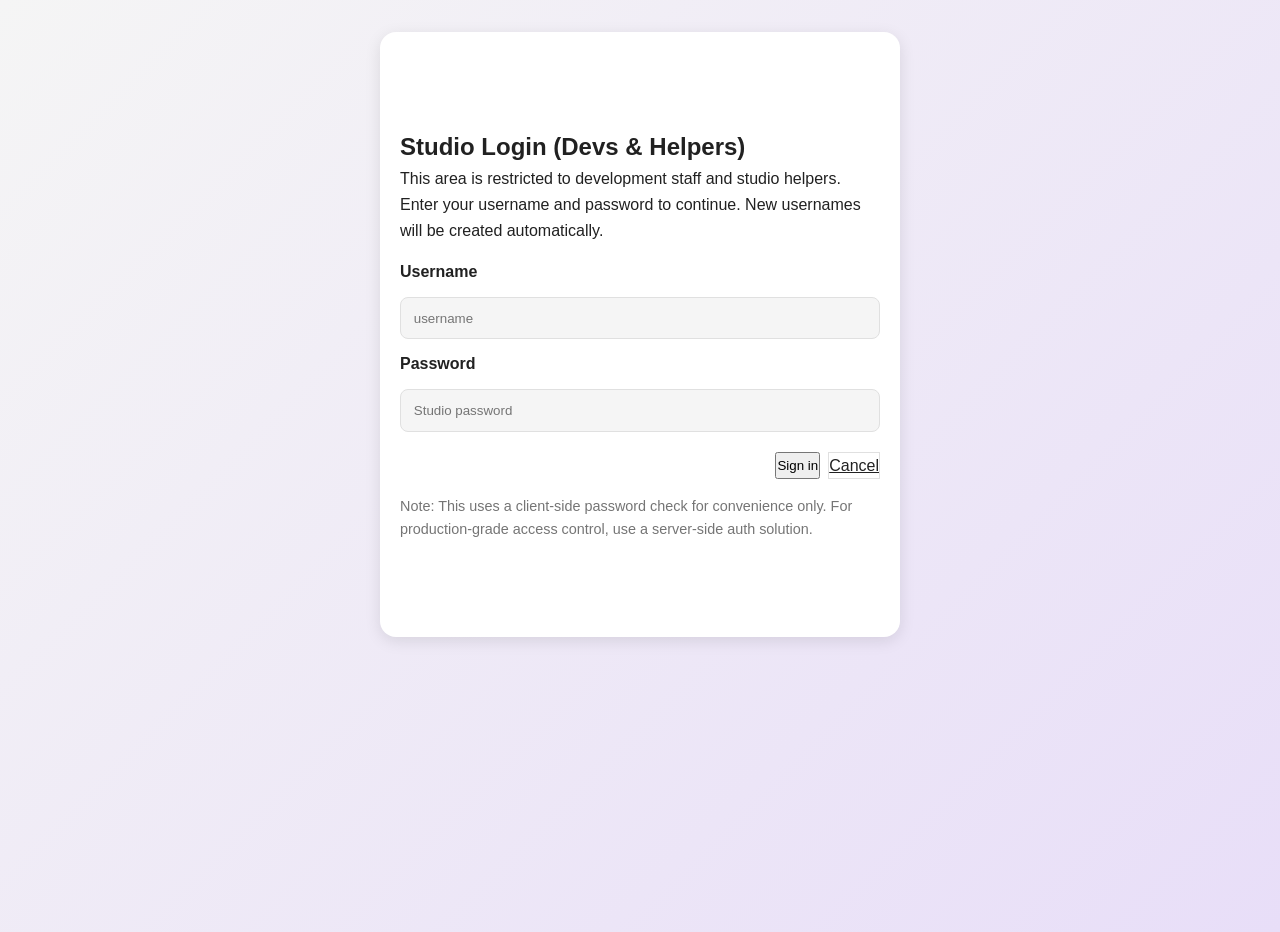
<file: studio-dashboard.html>
<!DOCTYPE html>
<html lang="en">
<head>
  <meta charset="utf-8">
  <meta name="viewport" content="width=device-width,initial-scale=1">
  <title>Studio Dashboard — VisionVT</title>
  <link rel="stylesheet" href="styles.css">
</head>
<body>
  <script src="studio-auth.js"></script>
  <script>window.studioAuth.protect();</script>

  <header style="padding:1rem 20px; background:linear-gradient(135deg, var(--primary-container) 0%, var(--surface) 100%); border-bottom:1px solid var(--outline);">
    <div class="container" style="display:flex; justify-content:space-between; align-items:center;">
      <div style="display:flex; align-items:center; gap:12px;">
        <img src="logo.png" alt="logo" style="width:44px; height:auto;">
        <strong>Studio Dashboard</strong>
      </div>
      <div>
        <button onclick="window.studioAuth.logout()" class="submit-button">Sign out</button>
      </div>
    </div>
  </header>

  <main class="container" style="padding:2rem 20px; background: var(--surface-variant); min-height: calc(100vh - 80px);">
    <h2>Welcome, Studio Team</h2>
    <p style="color:var(--light-text);">This is a protected area for developers and approved studio helpers. Add tools and links here.</p>

    <section style="margin-top:1.5rem; display:grid; gap:1rem;">
      <div class="game-card" style="padding:1rem; background: var(--primary-container); border-color: var(--highlight-color);">
        <h3>Passkey Management</h3>
        <p style="color:var(--light-text); margin-bottom:0.5rem;">Manage your passkey for passwordless sign-in.</p>
        <div id="passkey-status" style="margin-bottom:0.5rem;"></div>
        <button id="passkey-add" class="submit-button" style="margin-right:0.5rem;">Add Passkey</button>
        <button id="passkey-remove" class="submit-button" style="background:transparent; border:1px solid var(--accent-color); color:var(--text-color);">Remove Passkey</button>
      </div>
      <a class="game-card" href="studio-users.html" style="display:block; padding:1rem;">View All Users</a>
      <a class="game-card" href="#" style="display:block; padding:1rem;">Tool 1 (placeholder)</a>
      <a class="game-card" href="#" style="display:block; padding:1rem;">Tool 2 (placeholder)</a>
    </section>
  </main>

  <!-- 2FA setup modal -->
  <div id="twofa-modal" class="twofa-modal" aria-hidden="true">
    <div class="twofa-overlay" data-action="close"></div>
    <div class="twofa-box" role="dialog" aria-modal="true" aria-labelledby="twofa-title">
      <h3 id="twofa-title">Enable 2FA for your Studio account</h3>
      <p id="twofa-desc">We strongly recommend enabling two-factor authentication (TOTP) with an authenticator app (Google Authenticator, Microsoft Authenticator, etc.).</p>

      <div id="twofa-setup" style="display:none;">
        <p>Enter the key below manually in your authenticator app.</p>
        <p id="twofa-qr">QR code not supported.</p>
        <div><strong>Key:</strong> <span id="twofa-key" style="font-family:monospace"></span></div>
        <label style="margin-top:0.75rem; font-weight:600">Enter code from app</label>
        <input id="twofa-code" type="text" maxlength="6" placeholder="123456" style="padding:0.6rem; border-radius:8px; border:1px solid var(--accent-color); background:var(--secondary-color); color:var(--text-color);">
        <div style="display:flex; gap:0.5rem; justify-content:flex-end; margin-top:0.75rem;">
          <button id="twofa-verify" class="submit-button">Enable 2FA</button>
          <button id="twofa-cancel" class="submit-button" style="background:transparent; border:1px solid var(--accent-color); color:var(--text-color);">Cancel</button>
        </div>
        <div id="twofa-msg" style="margin-top:0.5rem; display:none; font-weight:600; color:var(--highlight-color);"></div>
      </div>

      <div id="twofa-prompt" style="margin-top:0.5rem;">
        <p>You can skip enabling 2FA for today, but your account will be less secure.</p>
        <label style="display:flex; gap:0.5rem; align-items:center; margin-top:0.5rem;"><input id="twofa-agree" type="checkbox"> I agree my account won't be secure if I skip enabling 2FA.</label>
        <div style="display:flex; gap:0.5rem; justify-content:flex-end; margin-top:0.75rem;">
          <button id="twofa-enable-start" class="submit-button">Set up 2FA</button>
          <button id="twofa-skip" class="submit-button" style="background:transparent; border:1px solid var(--accent-color); color:var(--text-color);" disabled>Skip for today</button>
        </div>
      </div>
    </div>
  </div>

  <script>
    // 2FA modal logic
    (function(){
      const modal = document.getElementById('twofa-modal');
      const overlay = modal.querySelector('.twofa-overlay');
      const setup = document.getElementById('twofa-setup');
      const prompt = document.getElementById('twofa-prompt');
      const keyEl = document.getElementById('twofa-key');
      const qrEl = document.getElementById('twofa-qr');
      const codeEl = document.getElementById('twofa-code');
      const verifyBtn = document.getElementById('twofa-verify');
      const startBtn = document.getElementById('twofa-enable-start');
      const skipBtn = document.getElementById('twofa-skip');
      const agree = document.getElementById('twofa-agree');
      const msg = document.getElementById('twofa-msg');

      function showModal() { modal.setAttribute('aria-hidden','false'); }
      function hideModal() { modal.setAttribute('aria-hidden','true'); }

      overlay.addEventListener('click', () => { /* don't close by clicking overlay to force decision */ });

      agree.addEventListener('change', () => {
        skipBtn.disabled = !agree.checked;
      });

      startBtn.addEventListener('click', async () => {
        // begin setup: generate secret and show key
        const secret = window.studioAuth.generateSecretBase32();
        keyEl.textContent = secret;
        prompt.style.display = 'none';
        setup.style.display = 'block';
        msg.style.display = 'none';
        // store temp secret until verified
        sessionStorage.setItem('studio_2fa_temp_secret', secret);
      });

      verifyBtn.addEventListener('click', async () => {
        const code = codeEl.value.trim();
        const secret = sessionStorage.getItem('studio_2fa_temp_secret');
        if (!secret) return;
        msg.style.display = 'none';
        const ok = await window.studioAuth.verifyTOTP(secret, code);
        if (ok) {
          window.studioAuth.enable2FA(secret);
          sessionStorage.removeItem('studio_2fa_temp_secret');
          window.studioAuth.mark2FAPromptShownToday();
          hideModal();
          alert('2FA enabled for your account.');
        } else {
          msg.textContent = 'Code incorrect — try again';
          msg.style.display = 'block';
        }
      });

      document.getElementById('twofa-cancel').addEventListener('click', () => {
        // cancel setup and return to prompt
        sessionStorage.removeItem('studio_2fa_temp_secret');
        setup.style.display = 'none';
        prompt.style.display = 'block';
      });

      skipBtn.addEventListener('click', () => {
        // user agreed to insecure account; mark prompt shown for today
        window.studioAuth.mark2FAPromptShownToday();
        hideModal();
      });

      // On load, if shouldShow2FAPrompt -> show modal
      if (window.studioAuth.shouldShow2FAPrompt()) {
        showModal();
      }
    })();

    // Passkey and backup code management
    (function(){
      const user = window.studioAuth.currentUser();
      const passkeyStatus = document.getElementById('passkey-status');
      const passkeyAdd = document.getElementById('passkey-add');
      const passkeyRemove = document.getElementById('passkey-remove');

      function updatePasskeyStatus(){
        const hasPasskey = window.studioAuth.isPasskeyRegistered(user);
        passkeyStatus.textContent = hasPasskey ? 'Passkey registered.' : 'No passkey registered.';
        passkeyAdd.disabled = hasPasskey;
        passkeyRemove.disabled = !hasPasskey;
      }

      updatePasskeyStatus();

      passkeyAdd.addEventListener('click', async () => {
        try {
          await window.studioAuth.registerPasskeyForUser(user);
          updatePasskeyStatus();
          alert('Passkey added.');
        } catch (err) {
          alert('Failed to add passkey: ' + err.message);
        }
      });

      passkeyRemove.addEventListener('click', () => {
        if (confirm('Remove passkey? You will need to use username/password to sign in.')) {
          const users = JSON.parse(localStorage.getItem('studio_users') || '{}');
          if (users[user]) users[user].passkey = null;
          localStorage.setItem('studio_users', JSON.stringify(users));
          updatePasskeyStatus();
          alert('Passkey removed.');
        }
      });
    })();
  </script>
</body>
</html>
</file>
<file: styles.css>
/* General Styles */
* {
    margin: 0;
    padding: 0;
    box-sizing: border-box;
}

:root {
    --primary-color: #ffffff;
    --secondary-color: #f5f5f5;
    --accent-color: #e0e0e0;
    --highlight-color: #6200ea;
    --text-color: #212121;
    --light-text: #757575;
    --success-color: #00c853;
    --error-color: #d32f2f;
    --warning-color: #ff9800;
    --surface: #ffffff;
    --surface-variant: #f5f5f5;
    --on-surface: #212121;
    --on-surface-variant: #757575;
    --outline: #e0e0e0;
    --primary-container: #e8def8;
    --on-primary-container: #1d192b;
}

html {
    scroll-behavior: smooth;
}

body {
    font-family: 'Roboto', sans-serif;
    background-color: var(--primary-color);
    color: var(--text-color);
    line-height: 1.6;
}

.container {
    max-width: 1200px;
    margin: 0 auto;
    padding: 0 20px;
}

/* Navigation */
.navbar {
    background-color: rgba(255, 255, 255, 0.9);
    backdrop-filter: blur(10px);
    border-bottom: 1px solid var(--outline);
    position: sticky;
    top: 0;
    z-index: 1000;
    box-shadow: 0 1px 3px rgba(0, 0, 0, 0.1);
}

.navbar .container {
    display: flex;
    justify-content: space-between;
    align-items: center;
    padding: 0.5rem 20px;
}

.logo h1 {
    font-size: 1.8rem;
    font-weight: bold;
    letter-spacing: 2px;
}

/* Site logo in navbar */
.logo {
    display: flex;
    align-items: center;
    gap: 12px;
}

.site-logo {
    width: 64px;
    height: auto;
    display: block;
}

/* Large logo on homepage */

.hero-logo {
    width: 300px;
    max-width: 80%;
    height: auto;
    margin: 0 auto 0.75rem;
    display: block;
}

.logo .highlight {
    color: var(--highlight-color);
}

.nav-links {
    display: flex;
    list-style: none;
    gap: 2rem;
}

.nav-links a {
    color: var(--text-color);
    text-decoration: none;
    font-weight: 500;
    transition: color 0.3s ease;
    position: relative;
}

.nav-links a:hover {
    color: var(--success-color);
}

.nav-links a::after {
    content: '';
    position: absolute;
    bottom: -5px;
    left: 0;
    width: 0;
    height: 2px;
    background-color: var(--highlight-color);
    transition: width 0.3s ease;
}

.nav-links a:hover::after {
    width: 100%;
}

/* Studio login link styling (small badge) */
.nav-links a[href="studio-login.html"] {
    padding: 6px 10px;
    border-radius: 6px;
    background: rgba(255,255,255,0.03);
}
.nav-links a[href="studio-login.html"]:hover {
    background: rgba(255,255,255,0.06);
}

/* Hero Section */
.hero {
    background: linear-gradient(135deg, #e8def8 0%, #f3e5f5 50%, #fce4ec 100%);
    height: 100vh;
    display: flex;
    align-items: center;
    justify-content: center;
    text-align: center;
    position: relative;
    overflow: hidden;
}

.hero::before {
    content: '';
    position: absolute;
    top: 0;
    left: 0;
    right: 0;
    bottom: 0;
    background: radial-gradient(ellipse at center, transparent 0%, rgba(0, 0, 0, 0.5) 100%);
    z-index: 1;
}

.floating-logo {
    position: absolute;
    width: 250px;
    height: 250px;
    opacity: 0.15;
    pointer-events: none;
    z-index: 1;
    object-fit: contain;
}

.roblox-logo {
    top: 15%;
    left: 8%;
    animation: float 8s ease-in-out infinite;
}

.polytoria-logo {
    bottom: 10%;
    right: 10%;
    animation: float 10s ease-in-out infinite 1s;
}

.minecraft-logo {
    top: 20%;
    right: 20%;
    width: 220px;
    height: 220px;
    opacity: 0.18;
    animation: float 9s ease-in-out infinite 0.5s;
}

.hero-content {
    position: relative;
    z-index: 2;
    max-width: 800px;
}

.hero h1 {
    font-size: 4rem;
    margin-bottom: 1rem;
    animation: fadeInDown 1s ease;
    color: var(--on-primary-container);
}

.hero p {
    font-size: 1.5rem;
    color: var(--on-surface-variant);
    margin-bottom: 2rem;
    animation: fadeInUp 1s ease 0.2s both;
}

.cta-button {
    background: var(--highlight-color);
    color: white;
    border: none;
    padding: 12px 24px;
    font-size: 1rem;
    border-radius: 12px;
    cursor: pointer;
    transition: box-shadow 0.3s ease, transform 0.2s ease;
    font-weight: 500;
    box-shadow: 0 1px 3px rgba(0, 0, 0, 0.3), 0 1px 2px rgba(0, 0, 0, 0.2);
}

.cta-button:hover {
    box-shadow: 0 2px 6px rgba(0, 0, 0, 0.3), 0 2px 4px rgba(0, 0, 0, 0.2);
    transform: translateY(-1px);
}

/* About Section */
.about {
    padding: 64px 20px 48px 20px;
    background: linear-gradient(135deg, #f3e5f5 0%, #fce4ec 100%);
}

.about .container {
    background: var(--surface);
    border-radius: 24px;
    box-shadow: 0 4px 16px rgba(0, 0, 0, 0.08), 0 2px 8px rgba(0, 0, 0, 0.04);
    padding: 3rem 2.5rem;
    max-width: 1000px;
    margin: 0 auto;
}

.about h2 {
    font-size: 2.5rem;
    margin-bottom: 2.5rem;
    text-align: center;
    color: var(--highlight-color);
    font-weight: 700;
    letter-spacing: 1px;
}

.about-content {
    display: grid;
    grid-template-columns: 1fr 1fr;
    gap: 3rem;
    align-items: center;
    .about-content {
        display: grid;
        grid-template-columns: 1fr 1fr;
        gap: 2.5rem;
        align-items: flex-start;

    color: var(--text-color);
    line-height: 1.8;

    .about-text p {
        margin-bottom: 1.2rem;
        font-size: 1.08rem;
        color: var(--on-surface);
        line-height: 1.7;
    }

.about-stats {
    display: grid;
    grid-template-columns: repeat(3, 1fr);
    gap: 2rem;
}

.stat {
    background-color: var(--primary-color);
    padding: 2rem;
    border-radius: 10px;
    border-left: 4px solid var(--highlight-color);
    text-align: center;
    transition: transform 0.3s ease;
}

.stat:hover {
    transform: translateY(-5px);
}

.stat h3 {
    font-size: 2.2rem;
    color: var(--success-color);
    margin-bottom: 0.5rem;
}

.stat p {
    color: var(--light-text);
}

/* Games Section */
.games {
    padding: 80px 0;
    background-color: var(--primary-color);
}

.games h2 {
    font-size: 2.5rem;
    margin-bottom: 3rem;
    text-align: center;
    color: var(--success-color);
}

.games-grid {
    display: grid;
    grid-template-columns: repeat(auto-fit, minmax(300px, 1fr));
    gap: 2rem;
}

.game-card {
    background-color: var(--surface);
    border-radius: 16px;
    padding: 1.5rem;
    transition: box-shadow 0.3s ease;
    box-shadow: 0 1px 3px rgba(0, 0, 0, 0.1), 0 1px 2px rgba(0, 0, 0, 0.06);
    border: 1px solid var(--outline);
}

.game-card:hover {
    box-shadow: 0 2px 8px rgba(0, 0, 0, 0.15), 0 2px 4px rgba(0, 0, 0, 0.1);
}

.game-image {
    font-size: 3rem;
    margin-bottom: 1rem;
}

.game-card h3 {
    font-size: 1.5rem;
    margin-bottom: 1rem;
    color: var(--text-color);
}

.game-card p {
    color: var(--light-text);
    margin-bottom: 1.5rem;
    line-height: 1.6;
}

.game-platform {
    display: inline-block;
    background-color: var(--accent-color);
    color: var(--success-color);
    padding: 0.5rem 1rem;
    border-radius: 20px;
    font-size: 0.85rem;
    font-weight: 500;
}

/* Team Section */
.team {
    padding: 48px 20px 32px 20px;
    background: var(--surface-variant);
}

.team .container {
    background: var(--surface);
    border-radius: 24px;
    box-shadow: 0 4px 16px rgba(0, 0, 0, 0.08), 0 2px 8px rgba(0, 0, 0, 0.04);
    padding: 3rem 2.5rem;
    max-width: 1000px;
    margin: 0 auto;
}

.team h2 {
    font-size: 2.2rem;
    margin-bottom: 2rem;
    text-align: center;
    color: var(--highlight-color);
    font-weight: 700;
}

.team-grid {
    display: grid;
    grid-template-columns: repeat(auto-fit, minmax(250px, 1fr));
    gap: 2rem;
    .team-grid {
        display: flex;
        flex-direction: column;
        gap: 1.5rem;
        align-items: center;
    }

.team-member {
    background-color: var(--primary-color);
    padding: 2rem;
    border-radius: 10px;
    text-align: center;
    transition: transform 0.3s ease;
    .team-member {
        background: var(--surface);
        border-radius: 16px;
        box-shadow: 0 2px 8px rgba(0,0,0,0.06);
        padding: 1.5rem 2rem 1.2rem 2rem;
        text-align: center;
        width: 100%;
        max-width: 350px;
    }

.team-member:hover {
    transform: scale(1.05);
}

.member-avatar {
    font-size: 4rem;
    margin-bottom: 1rem;
}

.team-member h3 {
    font-size: 1.3rem;
    margin-bottom: 0.5rem;
    color: var(--text-color);
}

.team-member .role {
    color: var(--highlight-color);
    font-weight: 600;
    margin-bottom: 1rem;
}

.team-member p {
    color: var(--light-text);
    font-size: 0.95rem;
    line-height: 1.6;
}

/* Contact Section */
.contact {
    padding: 48px 20px 32px 20px;
    background: var(--primary-color);
}

.contact .container {
    background: var(--surface);
    border-radius: 24px;
    box-shadow: 0 4px 16px rgba(0, 0, 0, 0.08), 0 2px 8px rgba(0, 0, 0, 0.04);
    padding: 3rem 2.5rem;
    max-width: 1000px;
    margin: 0 auto;
}

.contact h2 {
    font-size: 2.2rem;
    margin-bottom: 2rem;
    text-align: center;
    color: var(--highlight-color);
    font-weight: 700;
}

.contact-content {
    display: grid;
    grid-template-columns: 1fr 1fr;
    gap: 3rem;
}

.contact-info h3 {
    font-size: 1.5rem;
    margin-bottom: 1.5rem;
    color: var(--text-color);
}

.contact-info p {
    margin-bottom: 1rem;
    color: var(--light-text);
}

.contact-info a {
    color: var(--success-color);
    text-decoration: none;
    transition: color 0.3s ease;
}

.contact-info a:hover {
    color: var(--highlight-color);
}

.social-links {
    display: flex;
    gap: 1rem;
    margin-top: 1rem;
    flex-wrap: wrap;
}

.social-link {
    background-color: var(--secondary-color);
    padding: 0.75rem 1.5rem;
    border-radius: 5px;
    transition: background-color 0.3s ease;
}

.social-link:hover {
    background-color: var(--accent-color);
}

.contact-form {
    display: flex;
    flex-direction: column;
    gap: 1rem;
}

.contact-form input,
.contact-form textarea {
    background-color: var(--secondary-color);
    border: 1px solid var(--accent-color);
    border-radius: 5px;
    padding: 1rem;
    color: var(--text-color);
    font-family: inherit;
    transition: border-color 0.3s ease;
}

.contact-form input:focus,
.contact-form textarea:focus {
    outline: none;
    border-color: var(--success-color);
}

.submit-button {
    background: var(--highlight-color);
    color: white;
    border: none;
    padding: 8px 16px;
    border-radius: 8px;
    font-size: 0.9rem;
    cursor: pointer;
    font-weight: 500;
    transition: box-shadow 0.3s ease, transform 0.2s ease;
    box-shadow: 0 1px 3px rgba(0, 0, 0, 0.3), 0 1px 2px rgba(0, 0, 0, 0.2);
}

.submit-button:hover {
    box-shadow: 0 2px 6px rgba(0, 0, 0, 0.3), 0 2px 4px rgba(0, 0, 0, 0.2);
    transform: translateY(-1px);
}

/* Footer */
.footer {
    background-color: var(--primary-container);
    padding: 3rem 0 2rem 0;
    text-align: center;
    border-top: 1px solid var(--outline);
    margin-top: 32px;
    min-height: 120px;
}

.footer p {
    color: var(--on-primary-container);
    margin-bottom: 0.5rem;
    .footer p {
        color: var(--on-primary-container);
        margin-bottom: 0.2rem;
        font-size: 1rem;
    }

/* Animations */
@keyframes fadeInDown {
    from {
        opacity: 0;
        transform: translateY(-30px);
    }
    to {
        opacity: 1;
        transform: translateY(0);
    }
}

@keyframes fadeInUp {
    from {
        opacity: 0;
        transform: translateY(30px);
    }
    to {
        opacity: 1;
        transform: translateY(0);
    }
}

@keyframes float {
    0%, 100% {
        transform: translateY(0px) translateX(0px);
    }
    25% {
        transform: translateY(-20px) translateX(15px);
    }
    50% {
        transform: translateY(-40px) translateX(-10px);
    }
    75% {
        transform: translateY(-20px) translateX(20px);
    }
}

/* Responsive Design */
@media (max-width: 768px) {
    .nav-links {
        gap: 1rem;
        font-size: 0.9rem;
    }

    .hero h1 {
        font-size: 2.5rem;
    }

    .hero p {
        font-size: 1.1rem;
    }

    .about-content,
    .contact-content {
        grid-template-columns: 1fr;
    }

    .about-stats {
        grid-template-columns: 1fr;
    }

    .games-grid {
        grid-template-columns: 1fr;
    }

    .team-grid {
        grid-template-columns: repeat(auto-fit, minmax(200px, 1fr));
    }

    .logo h1 {
        font-size: 1.3rem;
    }
}

@media (max-width: 480px) {
    .hero h1 {
        font-size: 1.8rem;
    }

    .hero p {
        font-size: 0.9rem;
    }

    .nav-links {
        gap: 0.5rem;
        font-size: 0.8rem;
    }

    .cta-button {
        padding: 10px 25px;
        font-size: 0.9rem;
    }
}

/* Newsletter popup styles removed */

/* 2FA modal styles */
.twofa-modal {
    position: fixed;
    inset: 0;
    display: none;
    align-items: center;
    justify-content: center;
    z-index: 3000;
}
.twofa-modal[aria-hidden="false"] {
    display: flex;
}
.twofa-overlay {
    position: absolute;
    inset: 0;
    background: rgba(0,0,0,0.6);
}
.twofa-box {
    position: relative;
    background: var(--surface);
    color: var(--on-surface);
    padding: 1.5rem;
    border-radius: 16px;
    width: 100%;
    max-width: 640px;
    box-shadow: 0 4px 16px rgba(0, 0, 0, 0.2), 0 2px 8px rgba(0, 0, 0, 0.1);
    z-index: 1;
}
.twofa-box h3 { margin-bottom: 0.25rem; color: var(--success-color); }
.twofa-box p { color: var(--light-text); }
</file>
